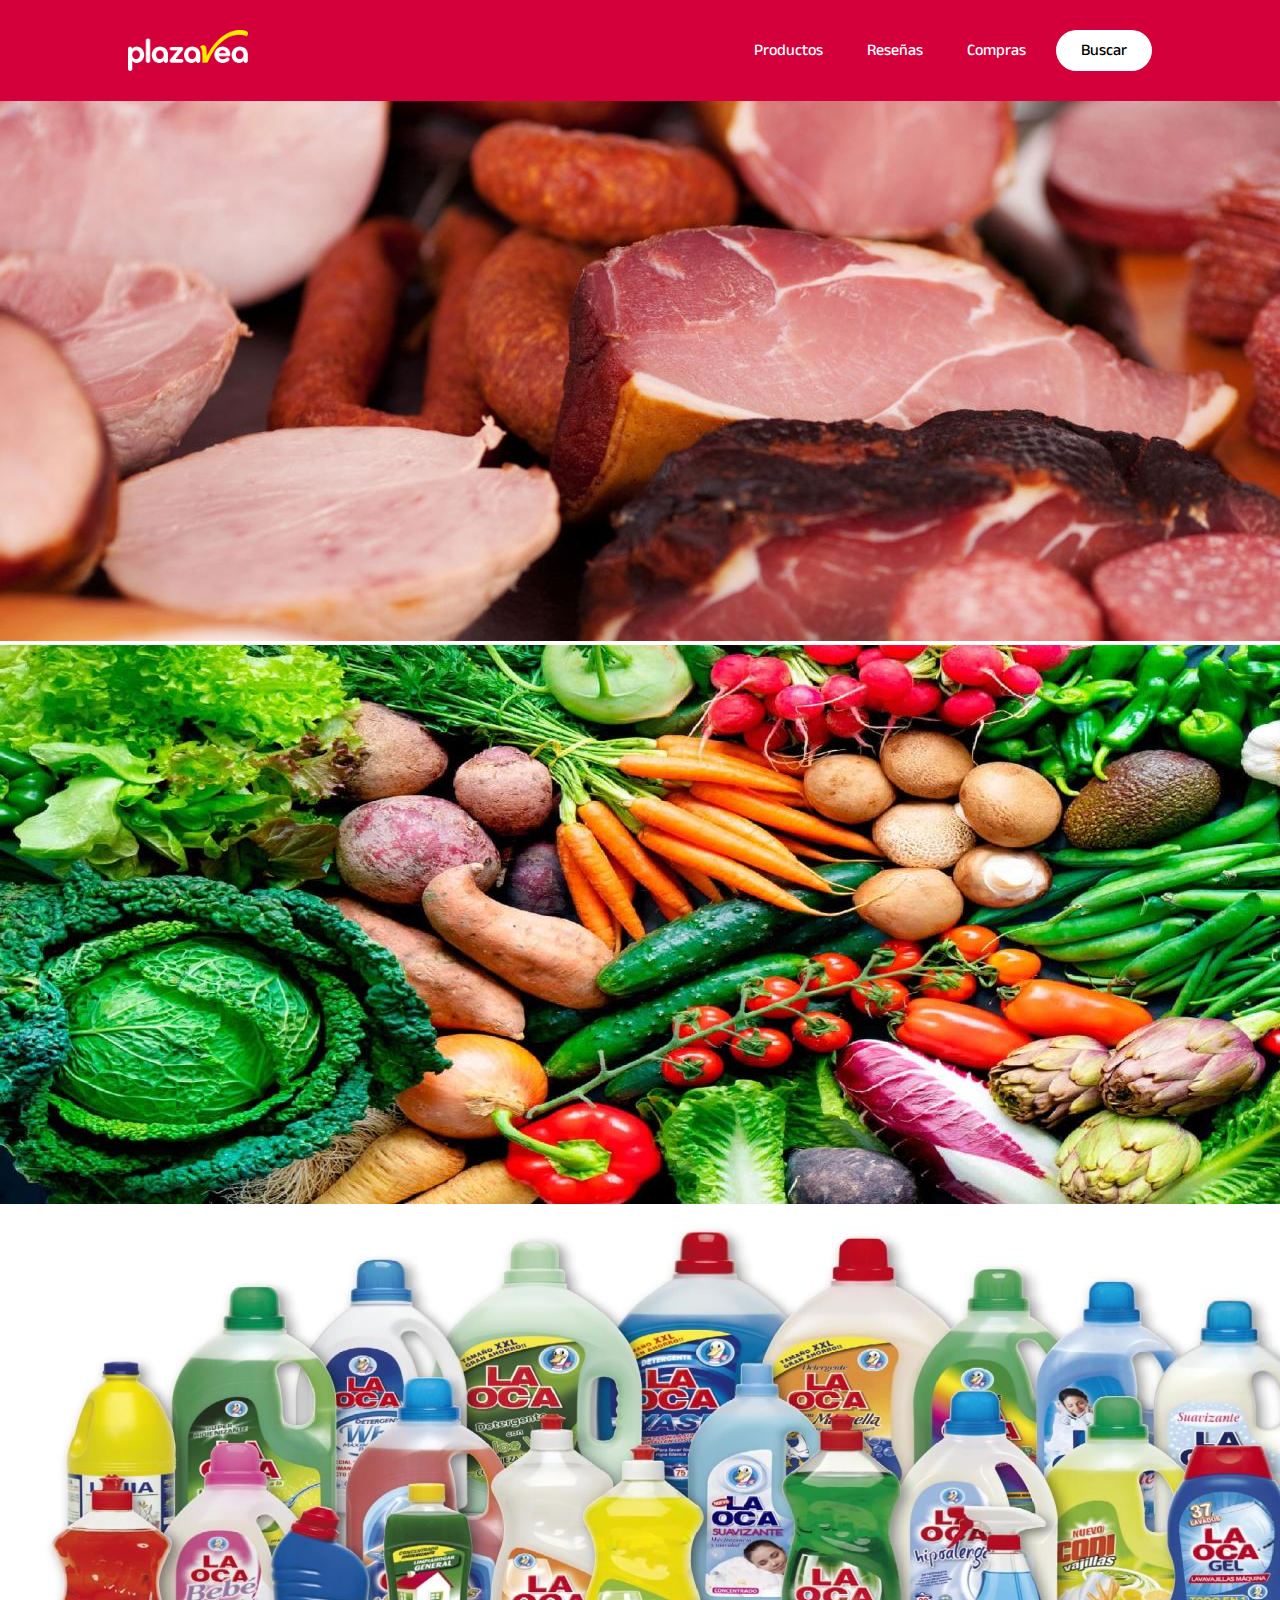
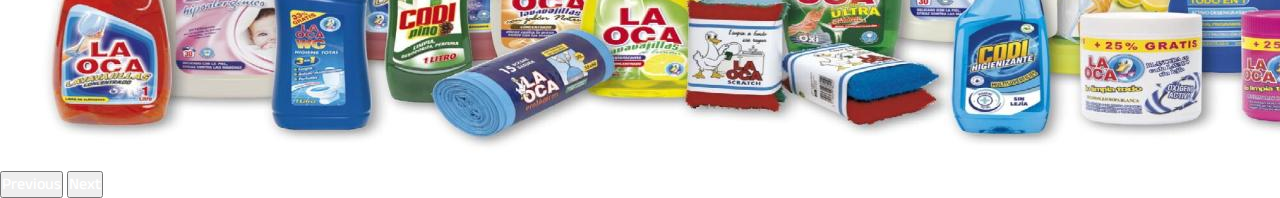
<file: index.html>
<!doctype html>
<html lang="en">
<head>
    <meta charset="utf-8">
    <meta name="viewport" content="width=device-width, initial-scale=1, shrink-to-fit=no">
    <link rel="stylesheet" href="https://cdn.jsdelivr.net/npm/bootstrap@4.6.1/dist/css/bootstrap.min.css" integrity="sha384-zCbKRCUGaJDkqS1kPbPd7TveP5iyJE0EjAuZQTgFLD2ylzuqKfdKlfG/eSrtxUkn" crossorigin="anonymous">
    <link rel="preconnect" href="https://fonts.googleapis.com">
    <link rel="preconnect" href="https://fonts.gstatic.com" crossorigin>
    <link href="https://fonts.googleapis.com/css2?family=Anek+Malayalam:wght@300&display=swap" rel="stylesheet">
    <title>Blog Discord</title>
    <link rel="stylesheet" href="personalizado/custom.css">
</head>
<body>
    
  <header>
    <img class="logo" src="img/logo.png" alt="logo">
    <nav>
        <ul class="nav__links">
            <li><a href="index.html" target="_blank">Productos</a></li>
            <li><a href="pagina02.html" target="_blank">Reseñas</a></li>
            <li><a href="pagina03.html" target="_blank">Compras</a></li>
        </ul>
    </nav>
    <a class="cta" href="#"><button class="boton">Buscar</button></a>
</header>

    <div id="carouselExampleControls" class="carousel slide" data-ride="carousel">
        <div class="carousel-inner">
          <div class="carousel-item active">
            <img src="img/1.jpg" class="d-block w-100" alt="carnes">
          </div>
          <div class="carousel-item">
            <img src="img/2.jpg" class="d-block w-100" alt="verduras">
          </div>
          <div class="carousel-item">
            <img src="img/3.jpg" class="d-block w-100" alt="...">
          </div>
        </div>
       <button class="carousel-control-prev" type="button" data-target="#carouselExampleControls" data-slide="prev">
          <span class="carousel-control-prev-icon" aria-hidden="true"></span>
          <span class="sr-only">Previous</span>
        </button>
        <button class="carousel-control-next" type="button" data-target="#carouselExampleControls" data-slide="next">
          <span class="carousel-control-next-icon" aria-hidden="true"></span>
          <span class="sr-only">Next</span>
        </button>
    </div>

    

    <script src="https://cdn.jsdelivr.net/npm/jquery@3.5.1/dist/jquery.slim.min.js" integrity="sha384-DfXdz2htPH0lsSSs5nCTpuj/zy4C+OGpamoFVy38MVBnE+IbbVYUew+OrCXaRkfj" crossorigin="anonymous"></script>
    <script src="https://cdn.jsdelivr.net/npm/bootstrap@4.6.1/dist/js/bootstrap.bundle.min.js" integrity="sha384-fQybjgWLrvvRgtW6bFlB7jaZrFsaBXjsOMm/tB9LTS58ONXgqbR9W8oWht/amnpF" crossorigin="anonymous"></script>
</body>
</html>
</file>
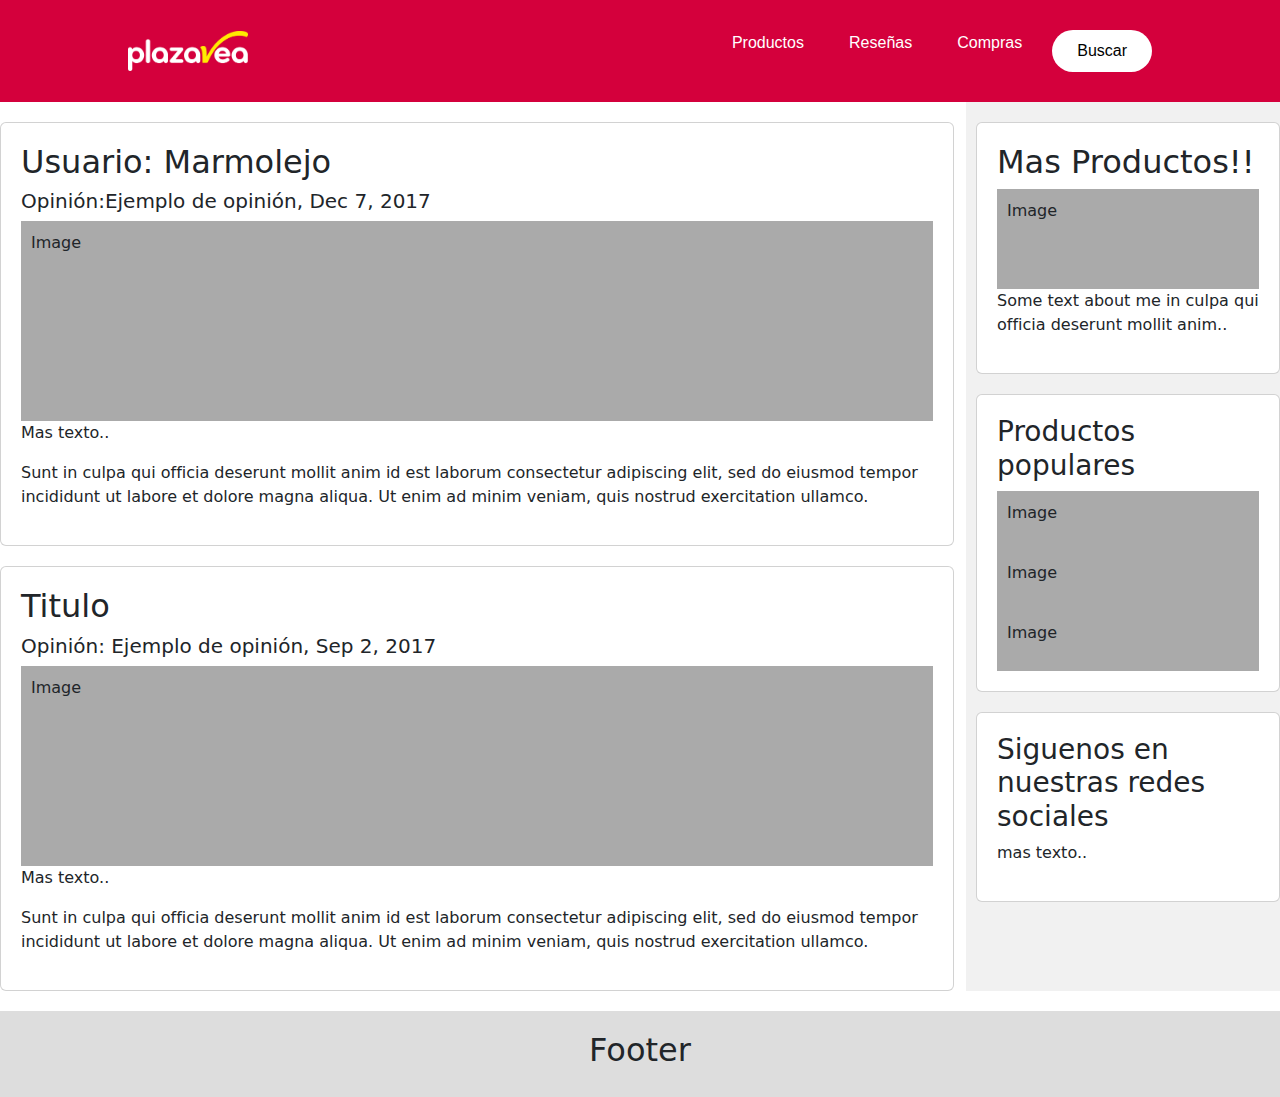
<file: pagina02.html>
<!doctype html>
<html lang="es">
  <head>
    <meta charset="utf-8">
    <meta name="viewport" content="width=device-width, initial-scale=1">
    <link href="https://cdn.jsdelivr.net/npm/bootstrap@5.2.0-beta1/dist/css/bootstrap.min.css" rel="stylesheet">
    <link rel="stylesheet" href="personalizado/custom.css">
    <title>Reseñas - PlazaVea</title>
  </head>
  <body>

    <header>
      <img class="logo" src="img/logo.png" alt="logo">
      <nav>
          <ul class="nav__links">
              <li><a href="index.html" target="_blank">Productos</a></li>
              <li><a href="pagina02.html" target="_blank">Reseñas</a></li>
              <li><a href="pagina03.html" target="_blank">Compras</a></li>
          </ul>
      </nav>
      <a class="cta" href="#"><button class="boton">Buscar</button></a>
  </header>

    <div class="row">
        <div class="leftcolumn">
          <div class="card">
            <h2>Usuario: Marmolejo</h2>
            <h5>Opinión:Ejemplo de opinión, Dec 7, 2017</h5>
            <div class="fakeimg" style="height:200px;">Image</div>
            <p>Mas texto..</p>
            <p>Sunt in culpa qui officia deserunt mollit anim id est laborum consectetur adipiscing elit, sed do eiusmod tempor incididunt ut labore et dolore magna aliqua. Ut enim ad minim veniam, quis nostrud exercitation ullamco.</p>
          </div>
          <div class="card">
            <h2>Titulo</h2>
            <h5>Opinión: Ejemplo de opinión, Sep 2, 2017</h5>
            <div class="fakeimg" style="height:200px;">Image</div>
            <p>Mas texto..</p>
            <p>Sunt in culpa qui officia deserunt mollit anim id est laborum consectetur adipiscing elit, sed do eiusmod tempor incididunt ut labore et dolore magna aliqua. Ut enim ad minim veniam, quis nostrud exercitation ullamco.</p>
          </div>
        </div>
        <div class="rightcolumn">
          <div class="card">
            <h2>Mas Productos!!</h2>
            <div class="fakeimg" style="height:100px;">Image</div>
            <p>Some text about me in culpa qui officia deserunt mollit anim..</p>
          </div>
          <div class="card">
            <h3>Productos populares</h3>
            <div class="fakeimg"><p>Image</p></div>
            <div class="fakeimg"><p>Image</p></div>
            <div class="fakeimg"><p>Image</p></div>
          </div>
          <div class="card">
            <h3>Siguenos en nuestras redes sociales</h3>
            <p>mas texto..</p>
          </div>
        </div>
      </div>
      
      <div class="footer">
        <h2>Footer</h2>
      </div>

    <script src="https://cdn.jsdelivr.net/npm/bootstrap@5.2.0-beta1/dist/js/bootstrap.bundle.min.js"></script>
  </body>
</html>
</file>
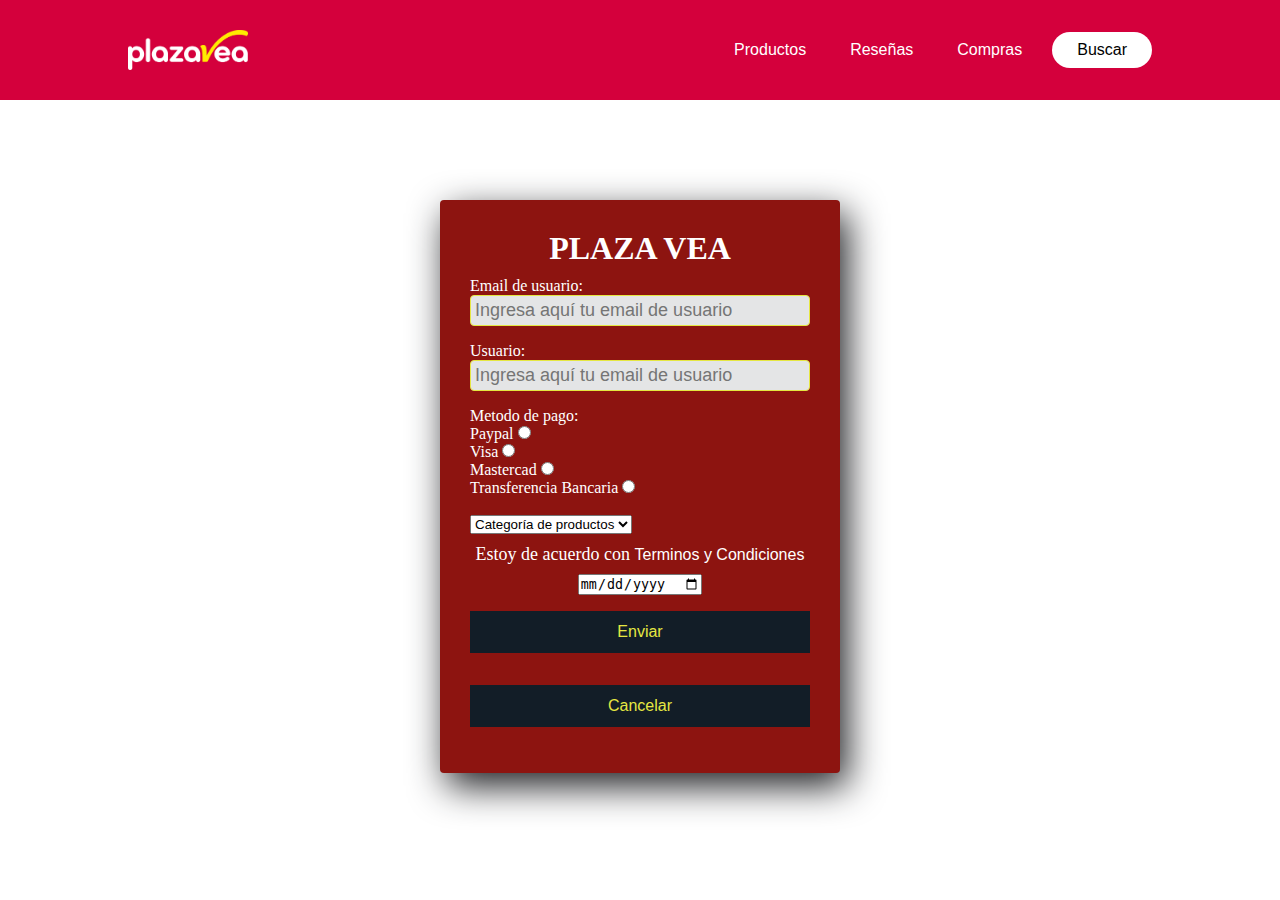
<file: pagina03.html>
<!DOCTYPE html>
<html lang="en">
<head>
    <meta charset="UTF-8">
    <meta http-equiv="X-UA-Compatible" content="IE=edge">
    <meta name="viewport" content="width=device-width, initial-scale=1.0">
    <title>Formulario - PlazaVea</title>
    <link rel="stylesheet" href="personalizado/custom.css">
</head>
<body>

    <header>
        <img class="logo" src="img/logo.png" alt="logo">
        <nav>
            <ul class="nav__links">
                <li><a href="index.html" target="_blank">Productos</a></li>
                <li><a href="pagina02.html" target="_blank">Reseñas</a></li>
                <li><a href="pagina03.html" target="_blank">Compras</a></li>
            </ul>
        </nav>
        <a class="cta" href="#"><button class="boton">Buscar</button></a>
    </header>

    <form method="get" action="#">
    <section class="form-register">
    <center><h4>PLAZA VEA</h4></center>
    <label for="email">Email de usuario:</label>
    <input class="controls" type="text" name="Usuario" id="nombres" placeholder="Ingresa aquí tu email de usuario">
    <label for="usuario">Usuario:</label>
    <input class="controls" type="password" name="nombres" id="nombres" placeholder="Ingresa aquí tu email de usuario">
    <label for="">Metodo de pago:</label><br>
        <label for="">Paypal</label>
        <input type="radio" name="tipo_t" id=""><br>
        <label for=""">Visa</label>
        <input type="radio" name="tipo_t" id=""><br>
        <label for=""">Mastercad</label>
        <input type="radio" name="tipo_t" id=""><br>
        <label for=""">Transferencia Bancaria</label>
        <input type="radio" name="tipo_t" id=""><br>
        <br>
        <select  id="categoría de productos">
            <option value="Seleccione una categoría de producto">Categoría de productos</option>
            <option value="1">Frutas</option>
            <option value="2">Shampoos</option>
            <option value="3">Verduras</option>
            <option value="4">Bebidas</option>
            <option value="5">Menestras</option>
            <option value="6">Carne</option>
            <option value="7">Cereales</option>
            <option value="8">Ropa</option>
            <option value="9">Desinfectantes</option>
        </select>

    <p>Estoy de acuerdo con <a href="#">Terminos y Condiciones</a></p>
    <center><input type="date" name="" id=""><br></center>
    <input class="botons" type="submit" value="Enviar">
    <input class="botons" type="submit" value="Cancelar">

    </section>
    </form>
</body>
</html>
</file>
<file: personalizado/custom.css>
* {
    margin: 0;
    padding: 0;
    box-sizing: border-box;
}

li, a, button {
    font-weight: 500;
    font-family: 'Anek Malayalam', sans-serif;
    font-size: 16px;
    color: white;
    text-decoration: none;
}

header {
    display: flex;
    justify-content: flex-end;
    align-items: center;
    padding: 30px 10%;
    background-color: #d4003c;
}

.logo {
    cursor: pointer;
    width: 120px;
    margin-right: auto;
}

.nav__links {
    list-style: none;
}

.nav__links li {
    display: inline-block;
    padding: 0px 20px;
}

.nav__links li a {
    transition: all 0.3s ease 0s;
    text-decoration: none;
}

.nav__links li a:hover {
    color: white;
}

.boton {
    padding: 9px 25px;
    margin-left: 10px;
    background-color: #ffffff;
    border: none;
    border-radius: 50px;
    cursor: pointer;
    transition: all 0.3s ease 0s;
    color: black;
}

.leftcolumn {   
    float: left;
    width: 75%;
}
  

.rightcolumn {
    float: left;
    width: 25%;
    background-color: #f1f1f1;
    padding-left: 10px;
}
  

.fakeimg {
    background-color: #aaa;
    width: 100%;
    padding: 10px;
}

.card {
    background-color: white;
    padding: 20px;
    margin-top: 20px;
  }
  

.row:after {
    display: table;
    clear: both;
}
  

.footer {
    padding: 20px;
    text-align: center;
    background: #ddd;
    margin-top: 20px;
  }

  
.form-register{
    width: 400px;
    background: #8d1410;
    padding: 30px;
    margin: auto;
    margin-top: 100px;
    border-radius: 4px;
    color: white;
    box-shadow: 7px 13px 37px #1c1d20;
    
}

.form-register h4{
    font-size: 32px;
    margin-bottom: 10px;
}

.controls{
    width: 100%;
    background: #e4e5e6;
    padding: 4px;
    border-radius: 4px;
    margin-bottom: 16px;
    border: 1px solid #e5e742;
    font-size: 18px;
    color:black;
}


.form-register p {
    height: 40px;
    text-align: center;
    font-size: 18px;
    line-height: 40px;
}

.form-register a {
    color:white;
    text-decoration: none;
}

.form-register a:hover {
    color:white;
    text-decoration: underline;
}

.form-register .botons {
    width: 100%;
    background: #121d27;
    border: none;
    padding: 12px;
    color: #e5e742;
    margin: 16px 0;
    font-size: 16px;
}
</file>
